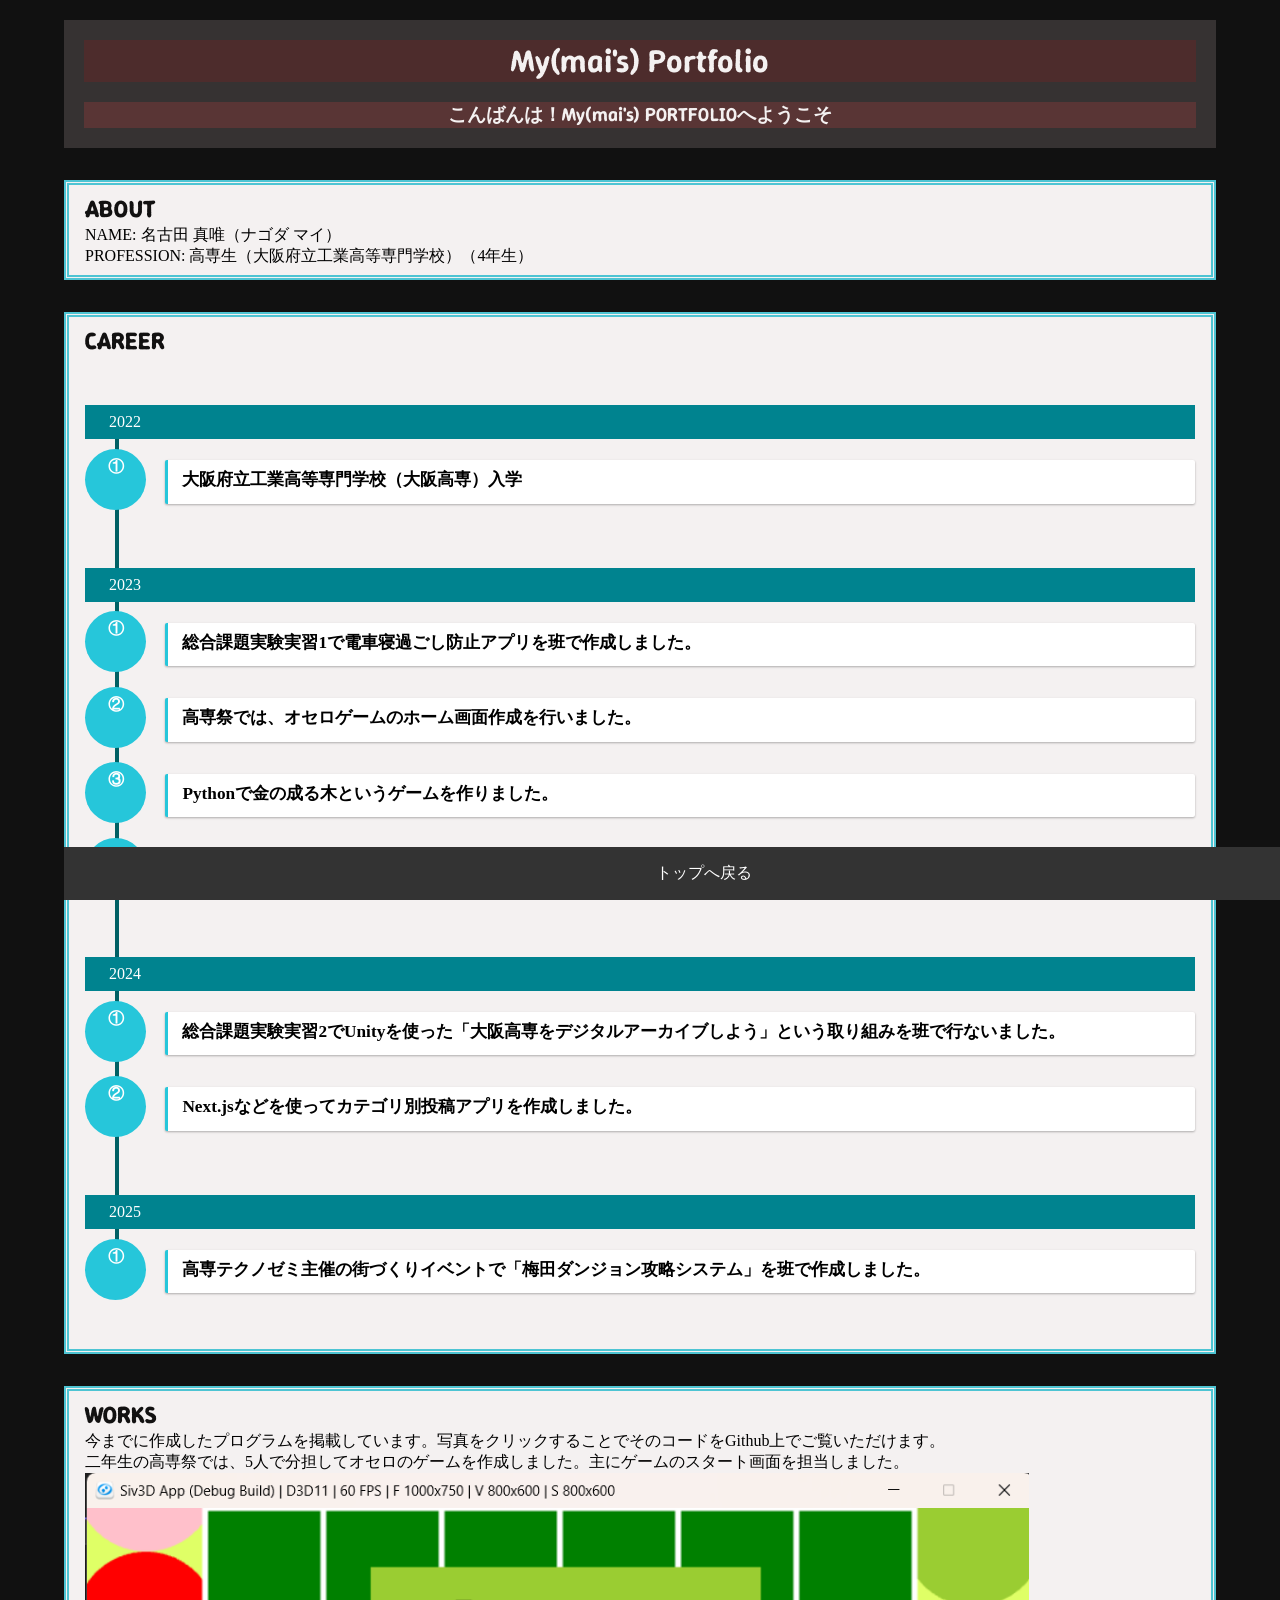
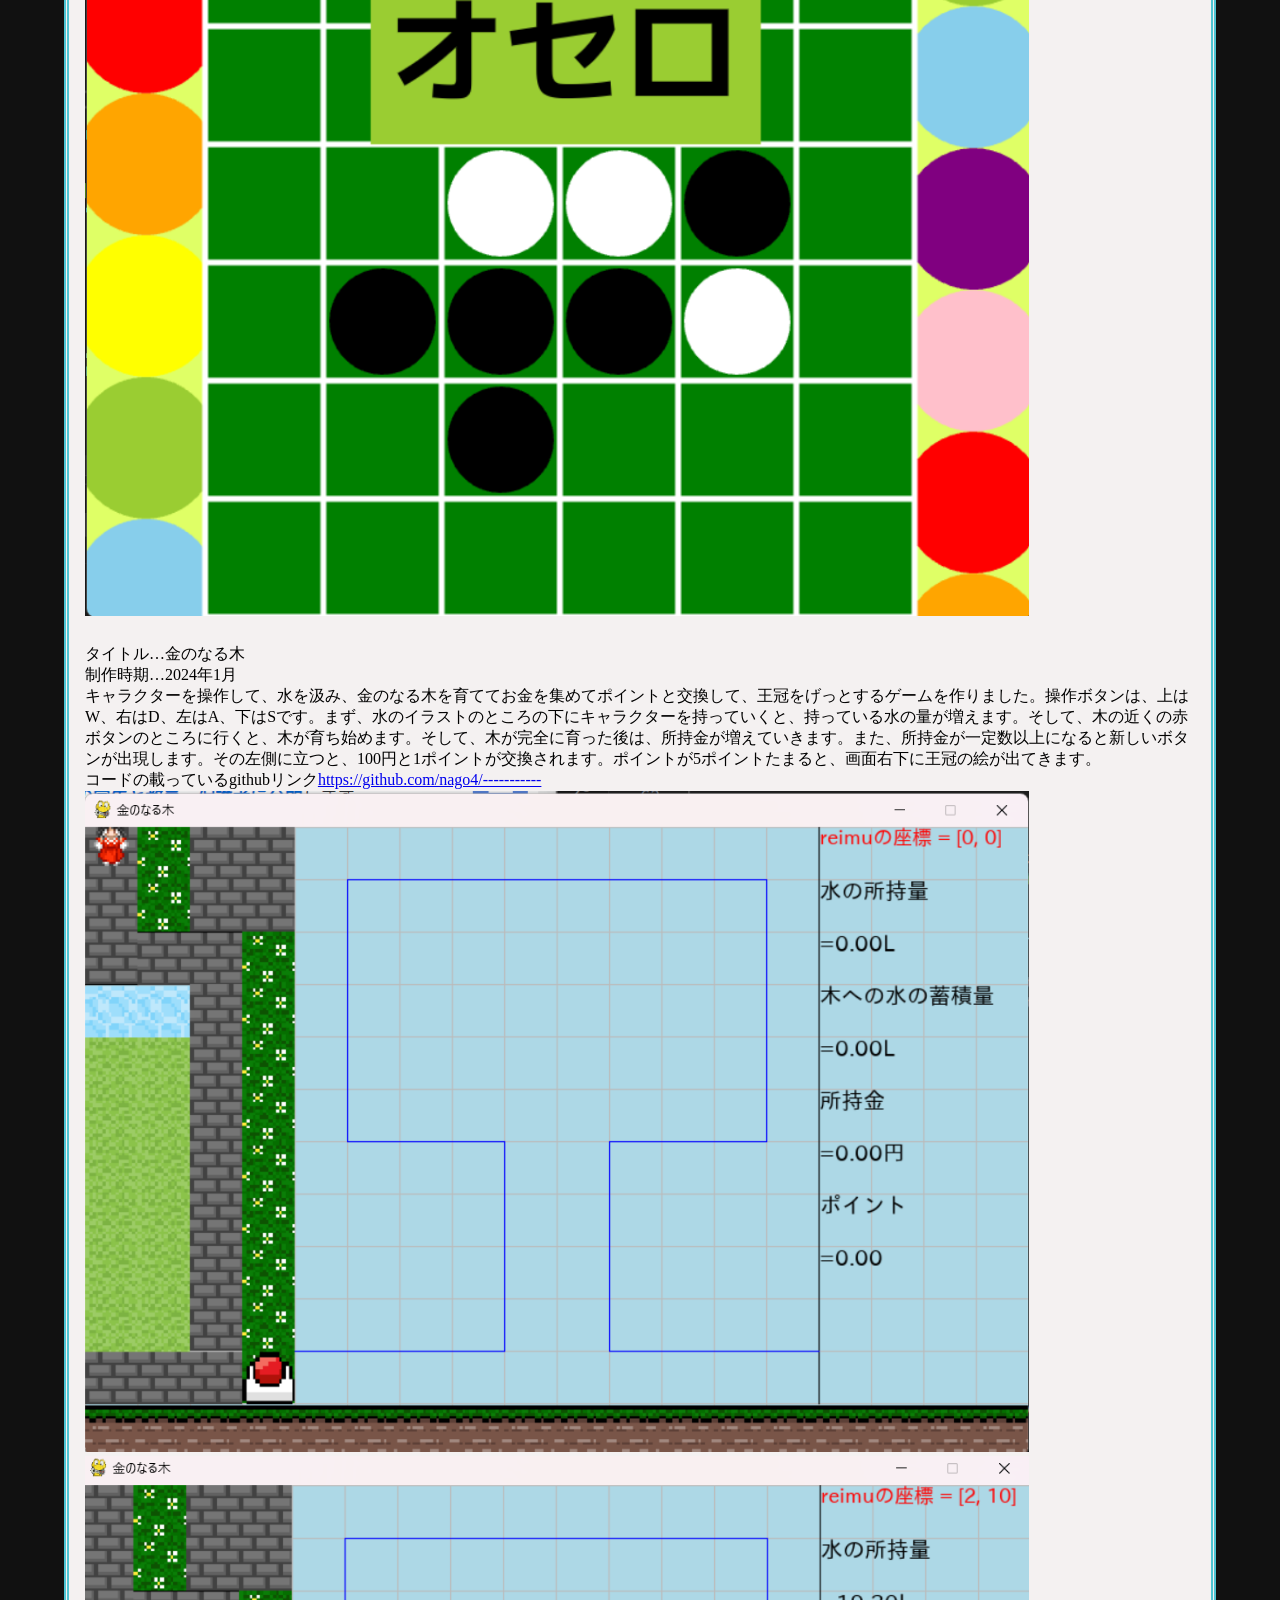
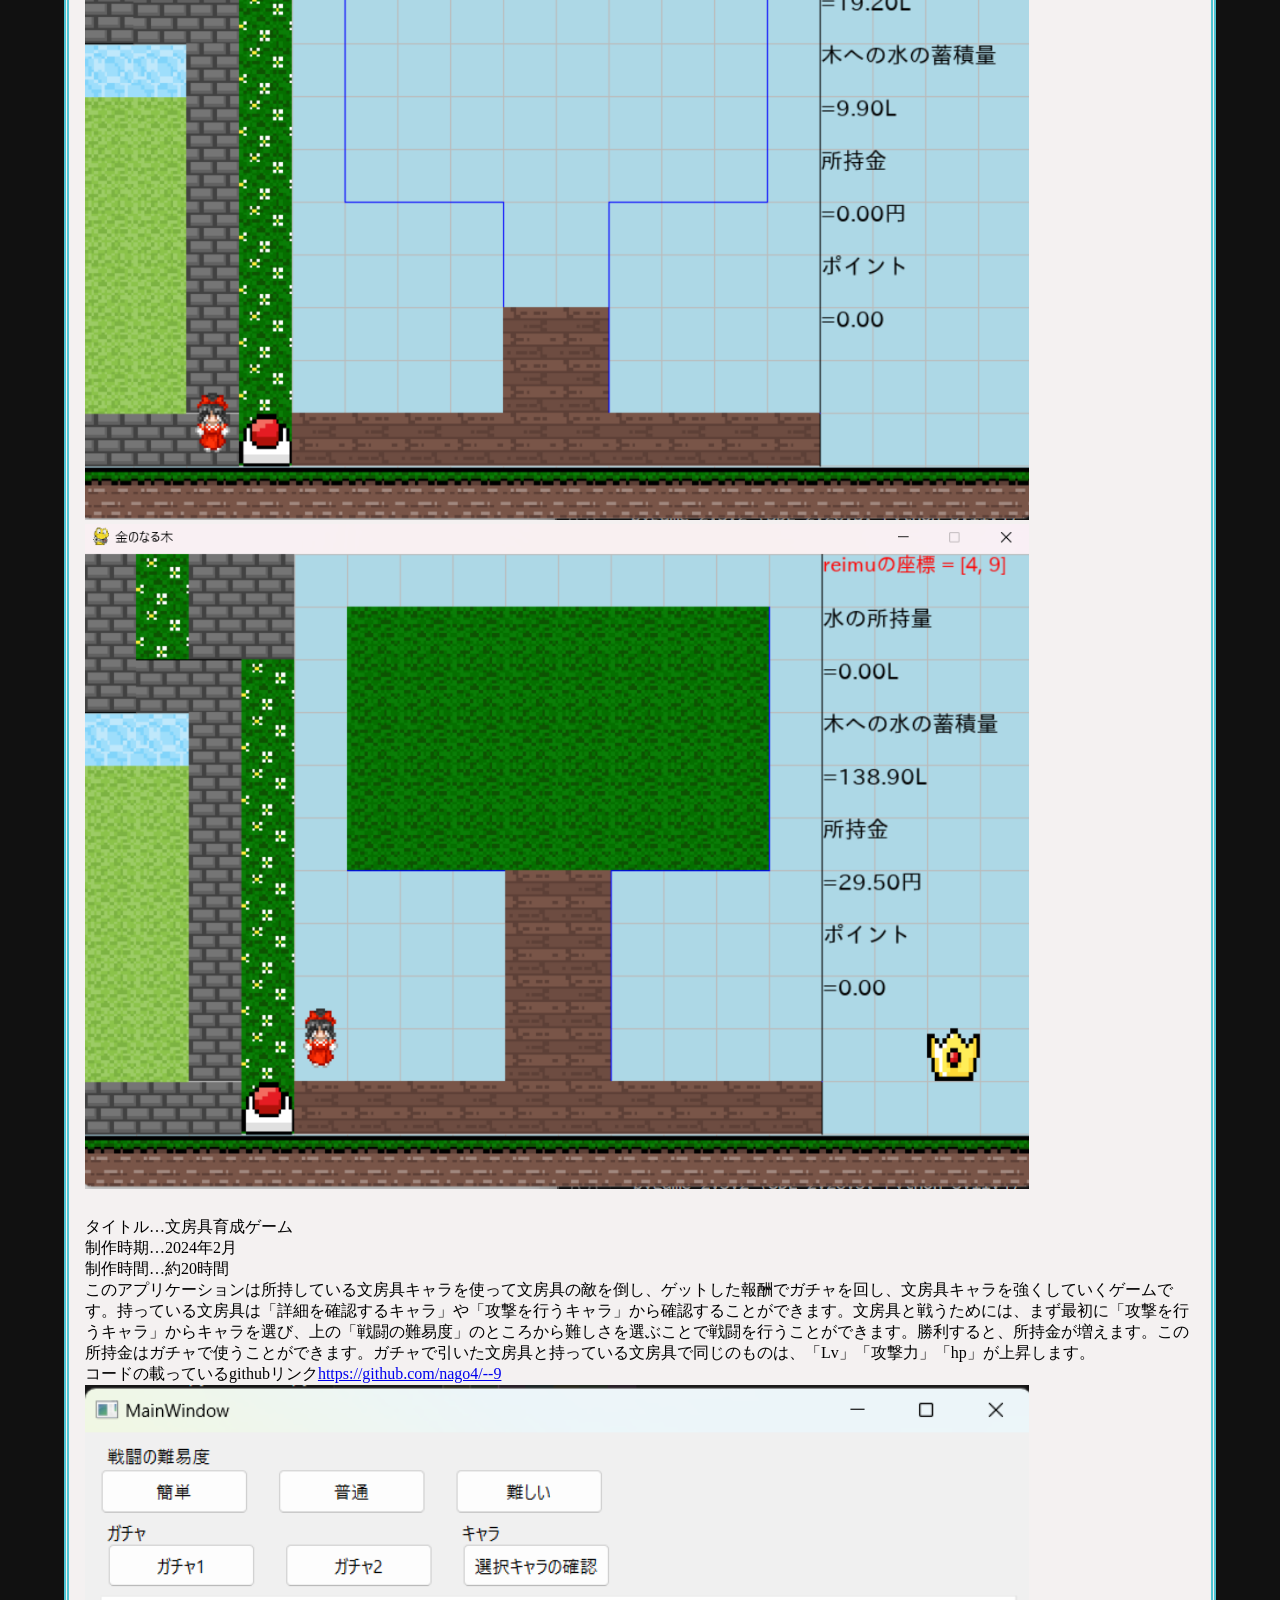
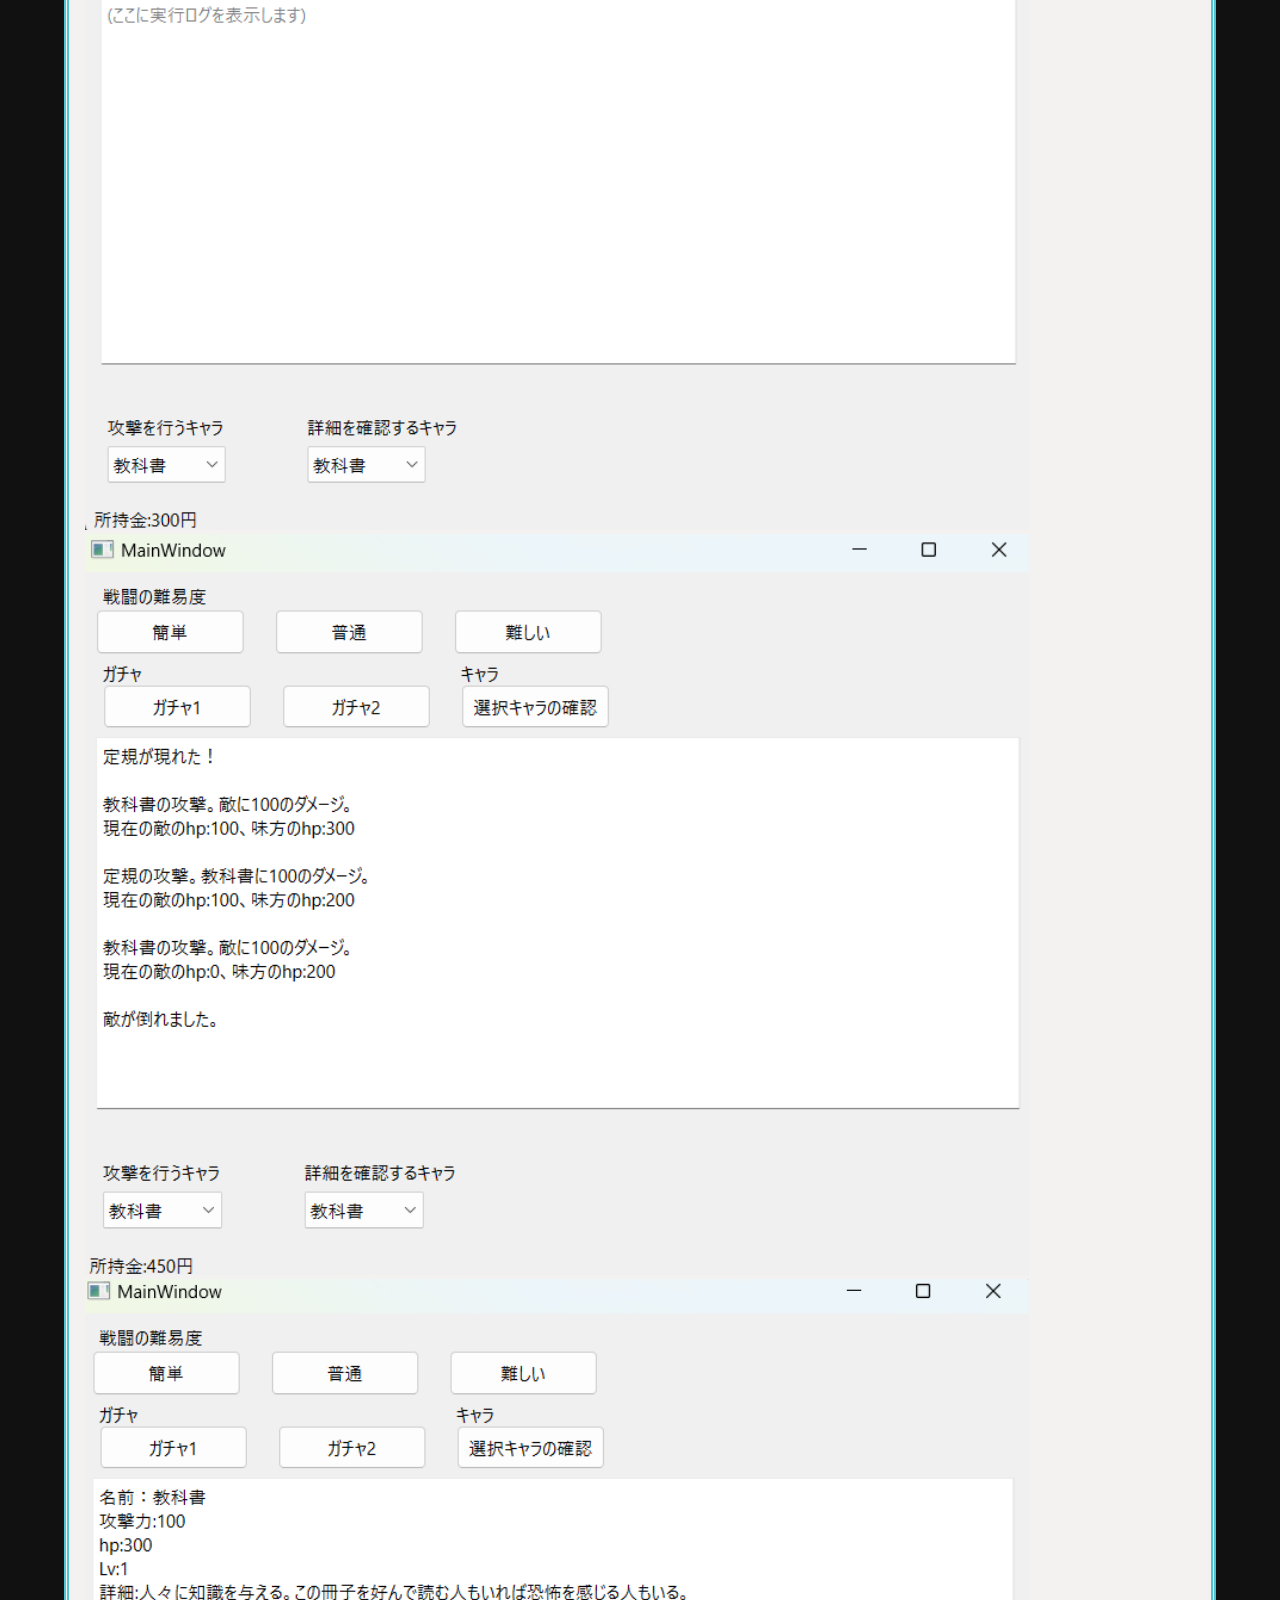
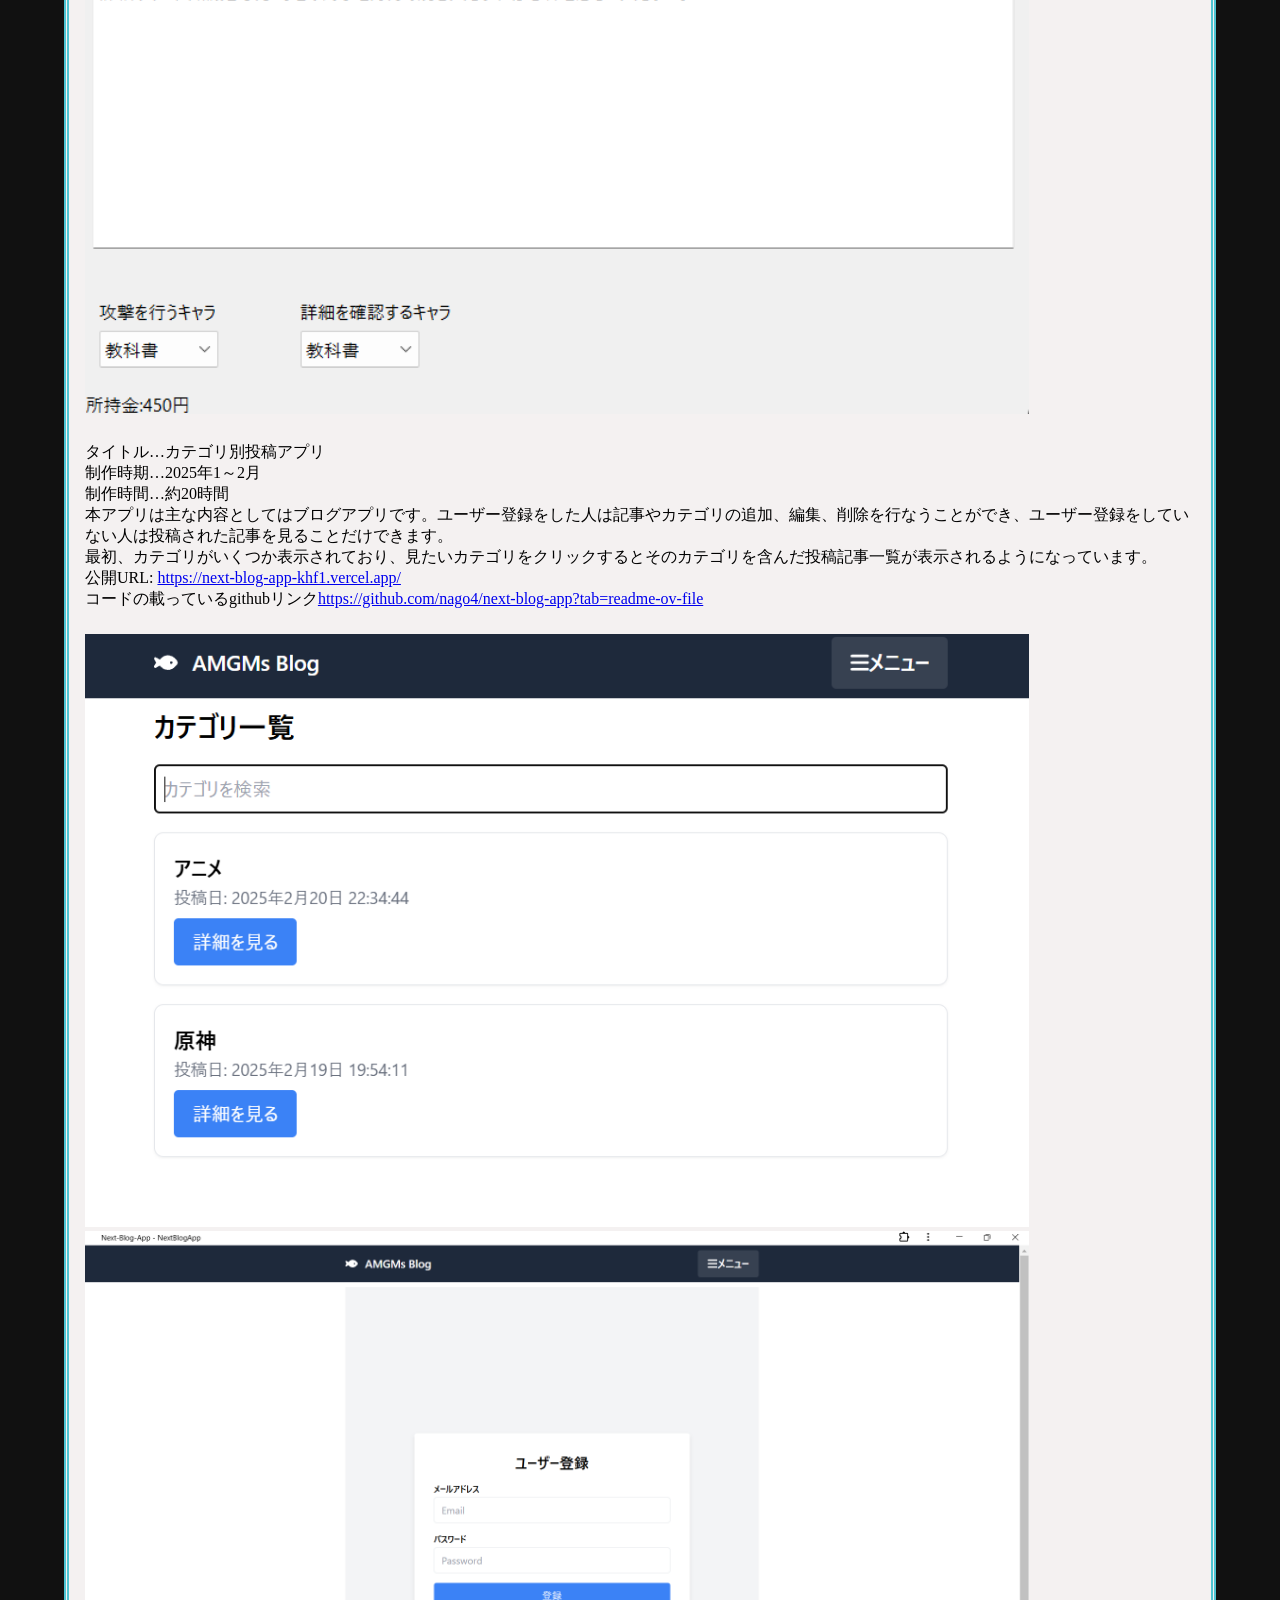
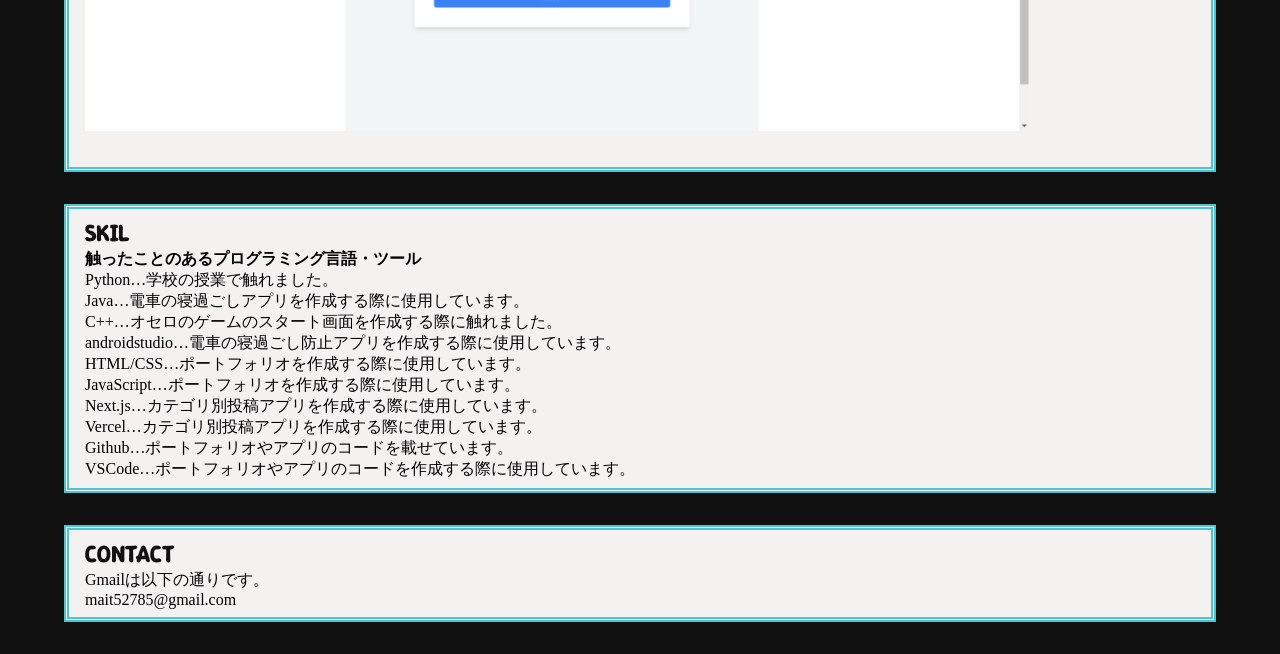
<file: index.html>
<!DOCTYPE html>
<html lang="ja">
    <head>
        <meta charset="UTF-8">
        <meta name="viewport" content="width=device-width, initial-scale=1.0">
        <title>My(mai's) Portfolio</title>
        <link rel="stylesheet" href="style.css">
        <link rel="preconnect" href="https://fonts.googleapis.com">
        <link rel="preconnect" href="https://fonts.gstatic.com" crossorigin>
        <link href="https://fonts.googleapis.com/css2?family=Winky+Rough:ital,wght@0,300..900;1,300..900&display=swap" rel="stylesheet">
    </head>
<body>
  <div id="bar"></div>
    <header id="title">
        <h1 class="title1">My(mai's) Portfolio</h1>
        <h3 class="title2"><span id="greeting"></span>My(mai's) PORTFOLIOへようこそ</h3>
    </header>
    <main>
        <!-- about -->
         <section class="waku">
            <h2 class="subtitle">ABOUT</h2>
            <p>NAME: 名古田 真唯（ナゴダ マイ）</p>
            <p>PROFESSION: 高専生（大阪府立工業高等専門学校）（4年生）</p>
        </section>
        <!-- career -->
        <section class="waku">
            <h2 class="subtitle">CAREER</h2>
            <div class="cp_timeline03">
                <div class="timeline_group">
                  <span class="time_year">2022</span>
                  <div class="timeline_item">
                    <div class="time">
                      <span class="time_day">①</span>
                    </div>
                    <div class="desc">
                      <p class="flag">大阪府立工業高等専門学校（大阪高専）入学</p>
                      </div>
                  </div>
                </div>
                <div class="timeline_group">
                  <span class="time_year">2023</span>
                  <div class="timeline_item">
                    <div class="time">
                      <span class="time_day">①</span>
                    </div>
                    <div class="desc">
                      <p class="flag">総合課題実験実習1で電車寝過ごし防止アプリを班で作成しました。</p>
                    </div>
                  </div>
                  <div class="timeline_item">
                    <div class="time">
                      <span class="time_day">②</span>
                    </div>
                    <div class="desc">
                      <p class="flag">高専祭では、オセロゲームのホーム画面作成を行いました。</p>
                      </p>
                    </div>
                  </div>
                  <div class="timeline_item">
                    <div class="time">
                      <span class="time_day">③</span>
                    </div>
                    <div class="desc">
                      <p class="flag">Pythonで金の成る木というゲームを作りました。</p>
                      </p>
                    </div>
                  </div>
                  <div class="timeline_item">
                    <div class="time">
                      <span class="time_day">④</span>
                    </div>
                    <div class="desc">
                      <p class="flag">Pythonで文房具育成ゲームというゲームを作りました。</p>
                      </p>
                    </div>
                  </div>
                </div>
                <div class="timeline_group">
                  <span class="time_year">2024</span>
                  <div class="timeline_item">
                    <div class="time">
                      <span class="time_day">①</span>
                    </div>
                    <div class="desc">
                      <p class="flag">総合課題実験実習2でUnityを使った「大阪高専をデジタルアーカイブしよう」という取り組みを班で行ないました。</p>
                    </div>
                  </div>
                  <div class="timeline_item">
                    <div class="time">
                      <span class="time_day">②</span>
                    </div>
                    <div class="desc">
                      <p class="flag">Next.jsなどを使ってカテゴリ別投稿アプリを作成しました。</p>
                    </div>
                  </div>
                </div>
                <div class="timeline_group">
                    <span class="time_year">2025</span>
                    <div class="timeline_item">
                      <div class="time">
                        <span class="time_day">①</span>
                      </div>
                      <div class="desc">
                        <p class="flag">高専テクノゼミ主催の街づくりイベントで「梅田ダンジョン攻略システム」を班で作成しました。</p>
                      </div>
                    </div>
                    </div>
                  </div>
              </div>
        </section>
        
        <!-- works -->
        <section class="waku">
            <h2 class="subtitle">WORKS</h2>
            <p>今までに作成したプログラムを掲載しています。写真をクリックすることでそのコードをGithub上でご覧いただけます。</p>
            <div class="work-item">
                <p>二年生の高専祭では、5人で分担してオセロのゲームを作成しました。主にゲームのスタート画面を担当しました。</p>
                <a href="https://github.com/nago4/oserokousennsai/tree/main" target="_blank">
                    <img src="./images/ゲーム（オセロ）.png" alt="オセロ高専祭スタート画面">
                </a>
            </div>
            <div class="work-item">
                <p>タイトル…金のなる木</p>
                <p>制作時期…2024年1月</p>
                <p>キャラクターを操作して、水を汲み、金のなる木を育ててお金を集めてポイントと交換して、王冠をげっとするゲームを作りました。操作ボタンは、上はW、右はD、左はA、下はSです。まず、水のイラストのところの下にキャラクターを持っていくと、持っている水の量が増えます。そして、木の近くの赤ボタンのところに行くと、木が育ち始めます。そして、木が完全に育った後は、所持金が増えていきます。また、所持金が一定数以上になると新しいボタンが出現します。その左側に立つと、100円と1ポイントが交換されます。ポイントが5ポイントたまると、画面右下に王冠の絵が出てきます。</p>
                <p>コードの載っているgithubリンク<a href="https://github.com/nago4/-----------">https://github.com/nago4/-----------</a></p>
                <div class="your-class">
                    <div><img src="./images/1.png" alt="金木ゲーム1"></div>
                    <div><img src="./images/2.png" alt="金木ゲーム2"></div>
                    <div><img src="./images/3.png" alt="金木ゲーム3"></div>
                  </div>
            </div>
            <div class="work-item">
                <p>タイトル…文房具育成ゲーム</p>
                <p>制作時期…2024年2月</p>
                <p>制作時間…約20時間</p>
                <p>このアプリケーションは所持している文房具キャラを使って文房具の敵を倒し、ゲットした報酬でガチャを回し、文房具キャラを強くしていくゲームです。持っている文房具は「詳細を確認するキャラ」や「攻撃を行うキャラ」から確認することができます。文房具と戦うためには、まず最初に「攻撃を行うキャラ」からキャラを選び、上の「戦闘の難易度」のところから難しさを選ぶことで戦闘を行うことができます。勝利すると、所持金が増えます。この所持金はガチャで使うことができます。ガチャで引いた文房具と持っている文房具で同じのものは、「Lv」「攻撃力」「hp」が上昇します。</p>
                <p>コードの載っているgithubリンク<a href="https://github.com/nago4/--9">https://github.com/nago4/--9</a></p>
                <div class="your-class">
                    <div><img src="./images/文房具.png" alt="文房具ゲーム1"></div>
                    <div><img src="./images/文房具1.png" alt="文房具ゲーム2"></div>
                    <div><img src="./images/文房具2.png" alt="文房具ゲーム3"></div>
                  </div>
            </div>
            <div class="work-item">
                <p>タイトル…カテゴリ別投稿アプリ</p>
                <p>制作時期…2025年1～2月</p>
                <p>制作時間…約20時間</p>
                <p>本アプリは主な内容としてはブログアプリです。ユーザー登録をした人は記事やカテゴリの追加、編集、削除を行なうことができ、ユーザー登録をしていない人は投稿された記事を見ることだけできます。</br>
                    最初、カテゴリがいくつか表示されており、見たいカテゴリをクリックするとそのカテゴリを含んだ投稿記事一覧が表示されるようになっています。</br>
                    公開URL:  <a href="https://next-blog-app-khf1.vercel.app/">https://next-blog-app-khf1.vercel.app/</a></p>
                    <p>コードの載っているgithubリンク<a href="https://github.com/nago4/next-blog-app?tab=readme-ov-file">https://github.com/nago4/next-blog-app?tab=readme-ov-file</a></p>
            </div>
            <div class="work-item">
                <div class="your-class"><div><img src="./images/ブログアプリ.png" alt="カテゴリ別投稿アプリ"></div>
                <div><img src="./images/ブログアプリ2.png" alt="カテゴリ別投稿アプリ"></div></div>
            </div>
        </section>

        <!-- skill -->
        <section class="waku">
            <h2 class="subtitle">SKIL</h2>
            <h4>触ったことのあるプログラミング言語・ツール</h4>
            <p>Python…学校の授業で触れました。</p>
            <p>Java…電車の寝過ごしアプリを作成する際に使用しています。</p>
            <p>C++…オセロのゲームのスタート画面を作成する際に触れました。</p>
            <p>androidstudio…電車の寝過ごし防止アプリを作成する際に使用しています。</p>
            <p>HTML/CSS…ポートフォリオを作成する際に使用しています。</p>
            <p>JavaScript…ポートフォリオを作成する際に使用しています。</p>
            <p>Next.js…カテゴリ別投稿アプリを作成する際に使用しています。</p>
            <p>Vercel…カテゴリ別投稿アプリを作成する際に使用しています。</p>
            <p>Github…ポートフォリオやアプリのコードを載せています。</p>
            <p>VSCode…ポートフォリオやアプリのコードを作成する際に使用しています。</p>
        </section>

        <section class="waku">
                <h2 class="subtitle">CONTACT</h2>
                <p>Gmailは以下の通りです。</p>
                <p>mait52785@gmail.com</p>
        </section>

    </main>
    <footer>
        <div class="container">
            <a href="#title">トップへ戻る</a>
        </div>
    </footer>
</body>
<script src="time.js"></script>
</html>
</file>
<file: style.css>
/*body*/
body{
    background-color: #111111;
    width: 90%;
    margin: 0 auto;
    margin-top: 20px;
    }

#bar{
      background-color: #0bd;
      position: fixed;
      top: 0;
      left: 0;
      height: 5px;
  }
/*header*/
header{
    background-color: #4d2c2c;
    padding: 20px;
    text-align: center;
    background-color: #363232;
}
.title1{
    font-family: "Winky Rough", sans-serif;
    font-weight: 600;
    font-size: 2em;
    color: #f4f1f1;
    background-color: #4d2c2c;
    text-align: center;
}
.title2{
    font-family: "Winky Rough", sans-serif;
    font-weight: 600;
    font-size: 1.2em;
    color: #f4f1f1;
    background-color: #593535;
    text-align: center;
    margin-top: 20px;
}

/* 滑らかに移動 */
* {
    margin: 0;
    scroll-behavior: smooth;
  }

/*menu*/

.subtitle{
    font-family: "Winky Rough", sans-serif;
    font-weight: 700;
    font-size: 1.5em;
    color: #121111;
}

.waku{
    padding: 0.5em 1em;
    margin: 2em 0;
    border: double 5px #4ec4d3;
    background-color: #f4f1f1;
}


/* career */
.cp_timeline03 {
    position: relative;
    margin: 3em auto;
  }
  .cp_timeline03:before {
    position: absolute;
    content: '';
    top: 0;
    left: 30px;
    width: 4px;
    height: 100%;
    background-color: #006064;
  }
  .cp_timeline03 .timeline_group {
    position: relative;
    padding-top: 55px;
  }
  .cp_timeline03 .timeline_group:not(:first-of-type) {
    margin-top: 4rem;
  }
  .cp_timeline03 .time_year {
    position: absolute;
    top: 0;
    left: 0;
    padding: 0.5rem 1.5rem;
    color: #fff;
    background-color: #00838F;
    width: 100%;
    box-sizing: border-box;
  }
  .cp_timeline03 .timeline_item {
    margin-bottom: 1em;
    position: relative;
    padding-left: 80px;
    display: flex;
    align-items: center;
  }
  .cp_timeline03 .timeline_item:not(:last-of-type) {
    margin-bottom: 2em;
  }
  .cp_timeline03 .timeline_item:before {
    position: absolute;
    content: '';
    left: 0;
    width: 100%;
    height: 3px;
    z-index: -1;
    background-color: #006064;
  }
  .cp_timeline03 .time {
    position: absolute;
    top: 50%;
    left: 0;
    min-width: 45px;
    min-height: 45px;
    padding: 0.5em 0.5em;
    margin-top: -33px;
    text-align: center;
    color: #fff;
    background-color: #26C6DA;
    border-radius: 50%;
  }
  .cp_timeline03 .time_day {
    font-size: 1em;
    font-weight: 700;
    display: block;
  }
  .cp_timeline03 .time_month {
    font-size: 0.8em;
    display: block;
    text-transform: uppercase;
  }
  .cp_timeline03 .desc {
    padding: 0.5em 1em;
    width: 100%;
    border-left: 3px solid #26C6DA;
    border-radius: 2px;
    background-color: #fff;
    box-shadow: 0 1px 3px 0 rgba(0, 0, 0, 0.1), 0 1px 2px 0 rgba(0, 0, 0, 0.2);
    font-size: 0.9em;
  }
  .cp_timeline03 .desc .flag {
    font-size: 1.2em;
    font-weight: bold;
    margin: 0;
    padding: 0;
    padding-bottom: 0.3em;
  }
  @media only screen and (max-width: 767px) {
    .cp_timeline03:before {
      left: 0;
    }
    .cp_timeline03 .timeline_group {
      padding-top: 40px;
    }
    .cp_timeline03 .timeline_item {
      padding-top: 60px;
      padding-left: 20px;
    }
    .cp_timeline03 .timeline_item:before {
      top: 90px;
    }
    .cp_timeline03 .time {
      top: 40px;
      border-radius: 0 20px 20px 0;
      min-height: 1em;
    }
    .cp_timeline03 .time_day,
    .cp_timeline03 .time_month {
      display: inline-block;
    }
    .cp_timeline03 .desc {
      font-size: 0.8em;
    }
  }


.work-item {
    margin-bottom: 1.5rem;
}

.work-item img {
    max-width: 100%;
    height: auto;
}

.contact {
    background-color: #8ca0df;
    padding: 50px;
}

.title{
    background-color: #8cdf9a;
    padding: 50px;
}
  img{
    width:85%;
  }

  footer {
    background: #333;
    color: #fff;
    text-align: center;
    padding: 1rem 0;
    position: fixed;
    width: 100%;
    bottom: 0;
}

footer a {
    color: #fff;
    text-decoration: none;
}
footer a:hover {
    text-decoration: underline;
}
</file>
